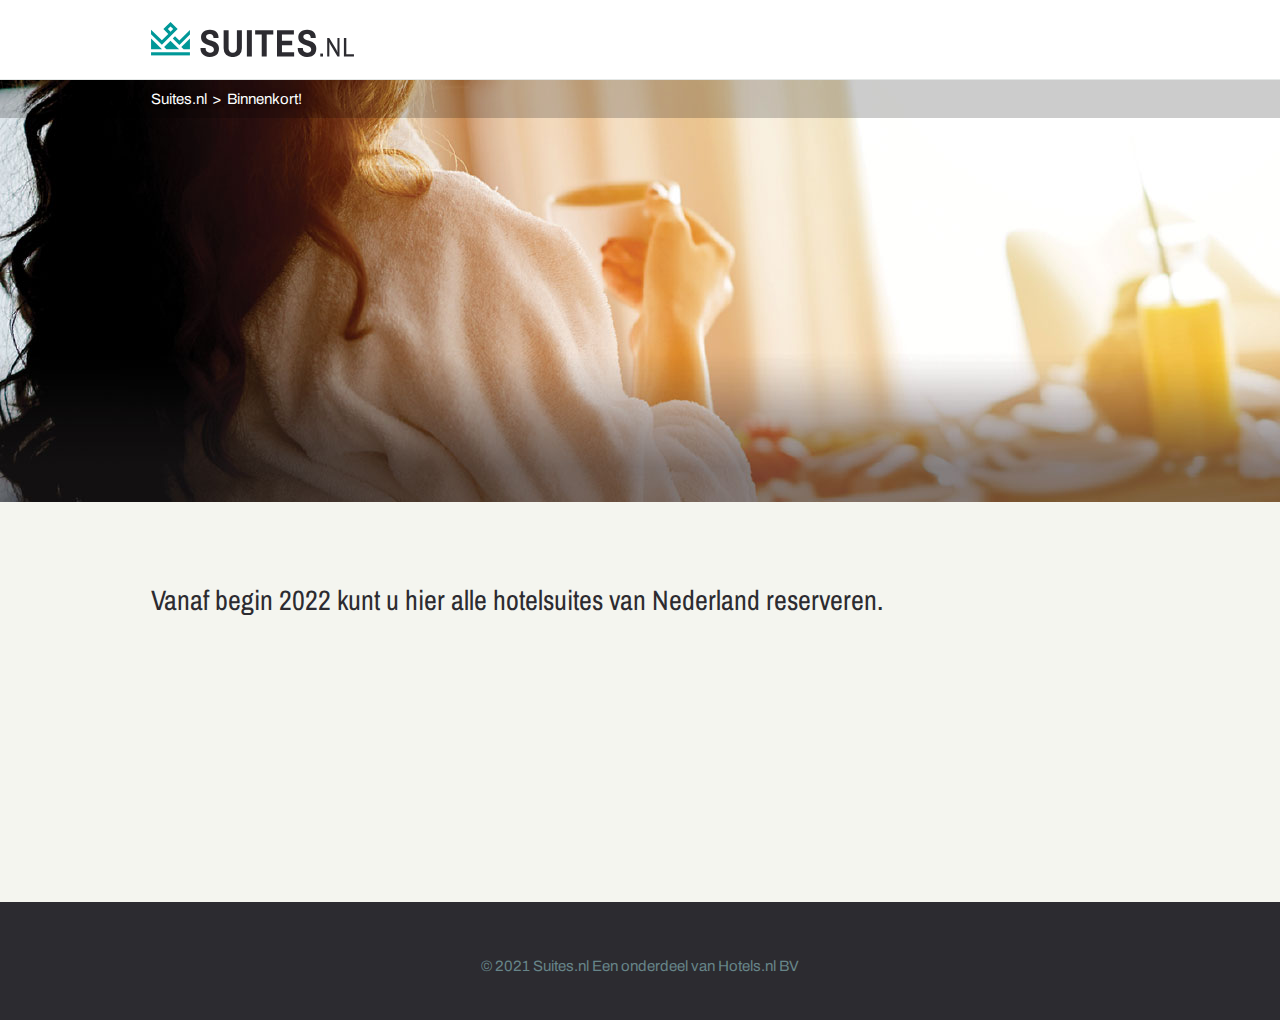
<file: index.html>
<!doctype html>
<html>
<head>
<meta charset="utf-8">

<title>Suites.nl</title>

<link rel="stylesheet" href="/common/css/style.css" />
<link rel="stylesheet" href="/common/css/responsive.css" />
<link rel="stylesheet" href="/common/fonts/fonts.css" />
<meta name="facebook-domain-verification" content="ioccfuwgd1e8mq2kkfdodirxxwsgjz" />
<meta name="viewport" content="width=device-width, initial-scale=1">

<link rel="icon" href="/common/images/favicon.ico" type="image/x-icon"/>
<link href="/common/images/favicon.png" rel="apple-touch-icon" sizes="76x76" />

<!--[if IE]>
<script src="http://html5shiv.googlecode.com/svn/trunk/html5.js"></script>
<![endif]-->

</head>

<body>

<!--wrapper-->
<section id="wrapper">

    <!--header part-->
    <header id="header-part">

        <div class="top-bar wrapper">
            <a href="index.html" class="logo"><img src="/common/images/logo.svg" alt=""></a>

            <a href="#" class="mobilemenu"><span>Menu</span></a>
        </div>

        <div class="menu-bar wrapper">
            <nav id="menu">
            </nav>
        </div>
    </header>
    <!--header part-->

    <!--content part-->
    <div class="content-part">


        <!--sale bar-->
        <div class="sale-bar" style="background-image: url(common/images/sale-img.jpg);">
            <ul class="wrapper">
                <li><a href="#">Suites.nl</a></li>
                <li>Binnenkort!</li>
            </ul>

            <h2 class="wrapper"></h2>
        </div>
        <!--sale bar-->

        <!--project bar-->
        <div class="project-bar wrapper"><br />
            <h2>Vanaf begin 2022 kunt u hier alle hotelsuites van Nederland reserveren.</h2><br /><br /><br /><br /><br /><br />

        </div>
        <!--project bar-->

        <!--content bar-->
        <!--content bar-->

        <!--destinations bar-->
        <!--destinations bar-->

        <!--newsletter bar-->

        <!--newsletter bar-->
    </div> 
    <!--content part-->


        <!--copyright bar-->
        <div class="copyright-bar wrapper">
            <span>© 2021 <a href="/" target="_blank">Suites.nl</a> <br> Een onderdeel van <a href="https://www.hotels.nl" target="_blank">Hotels.nl</a> BV</span>
        </div>
        <!--copyright bar-->
    </footer>

</section>
<!--wrapper-->

<script type="text/javascript" src="/common/js/jquery-3.4.1.min.js"></script>
<script type="text/javascript" src="/common/js/custom.js"></script>

</body>
</html>
</file>
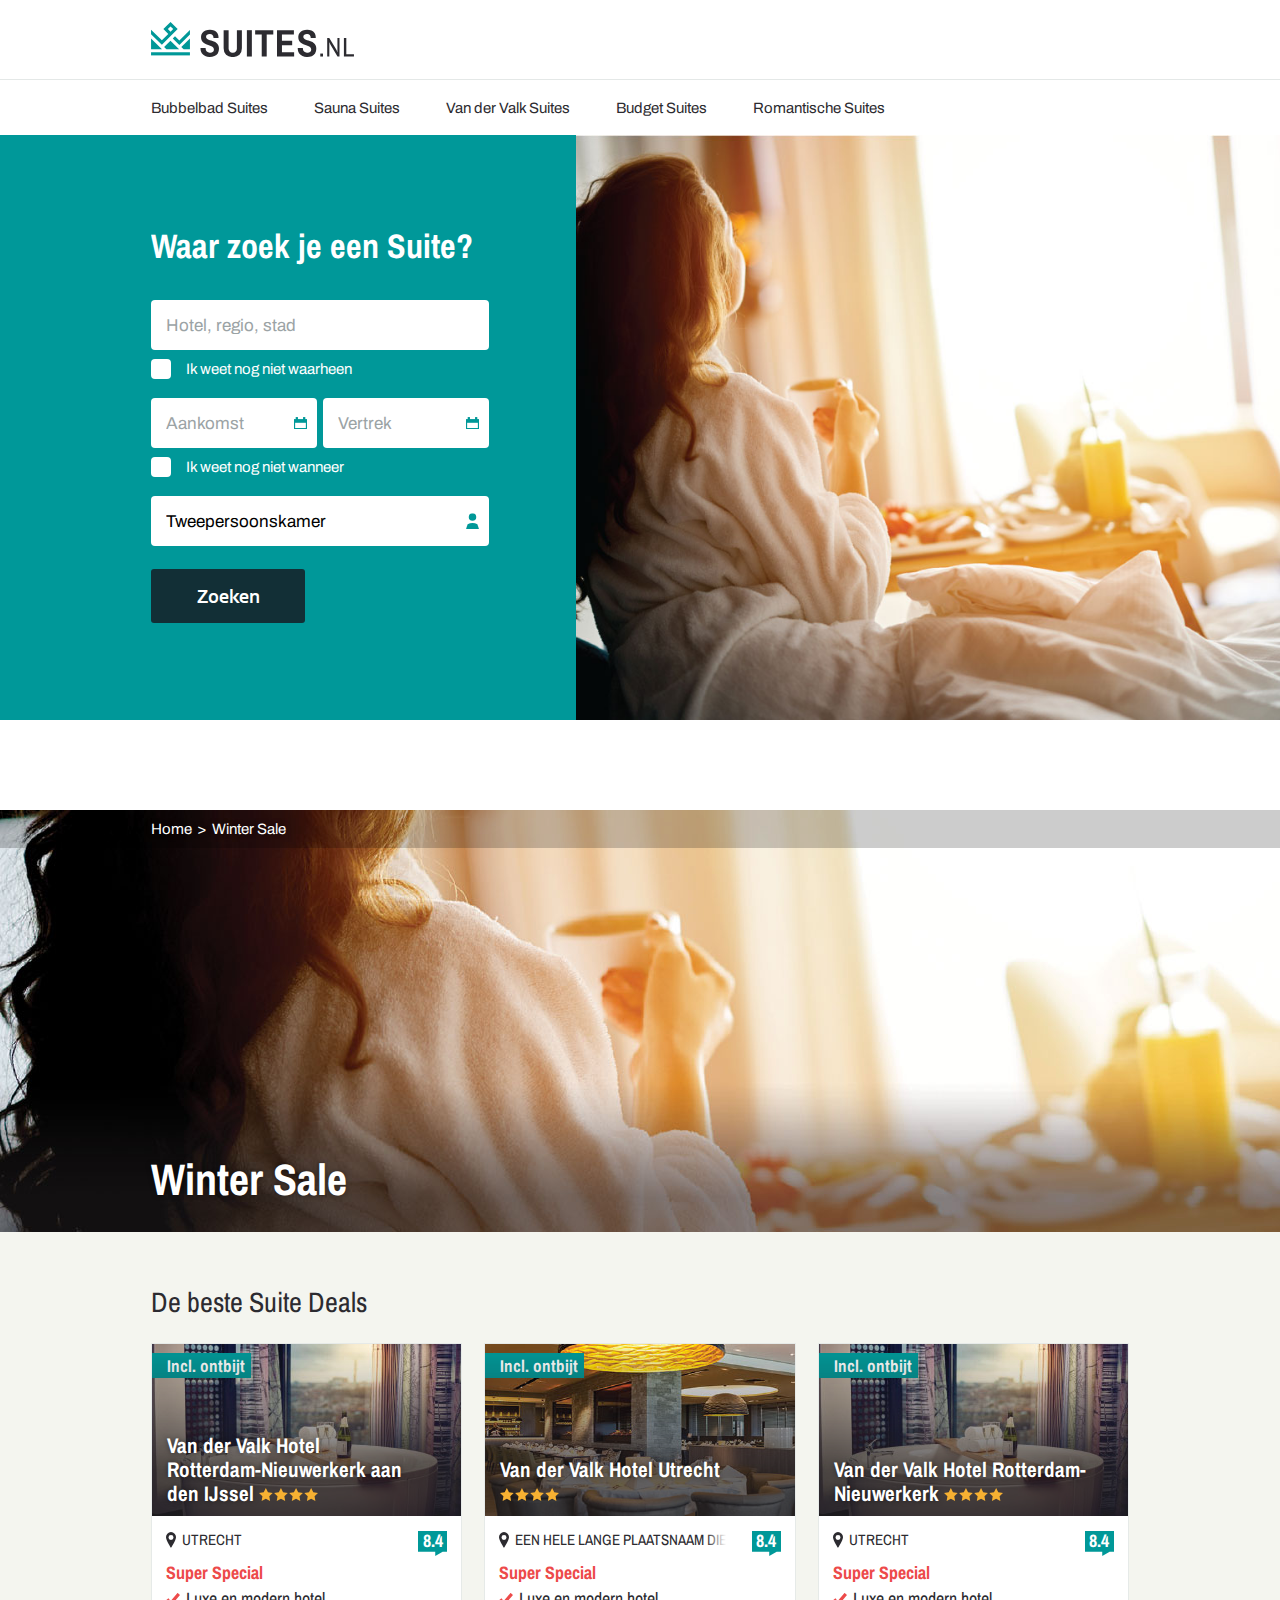
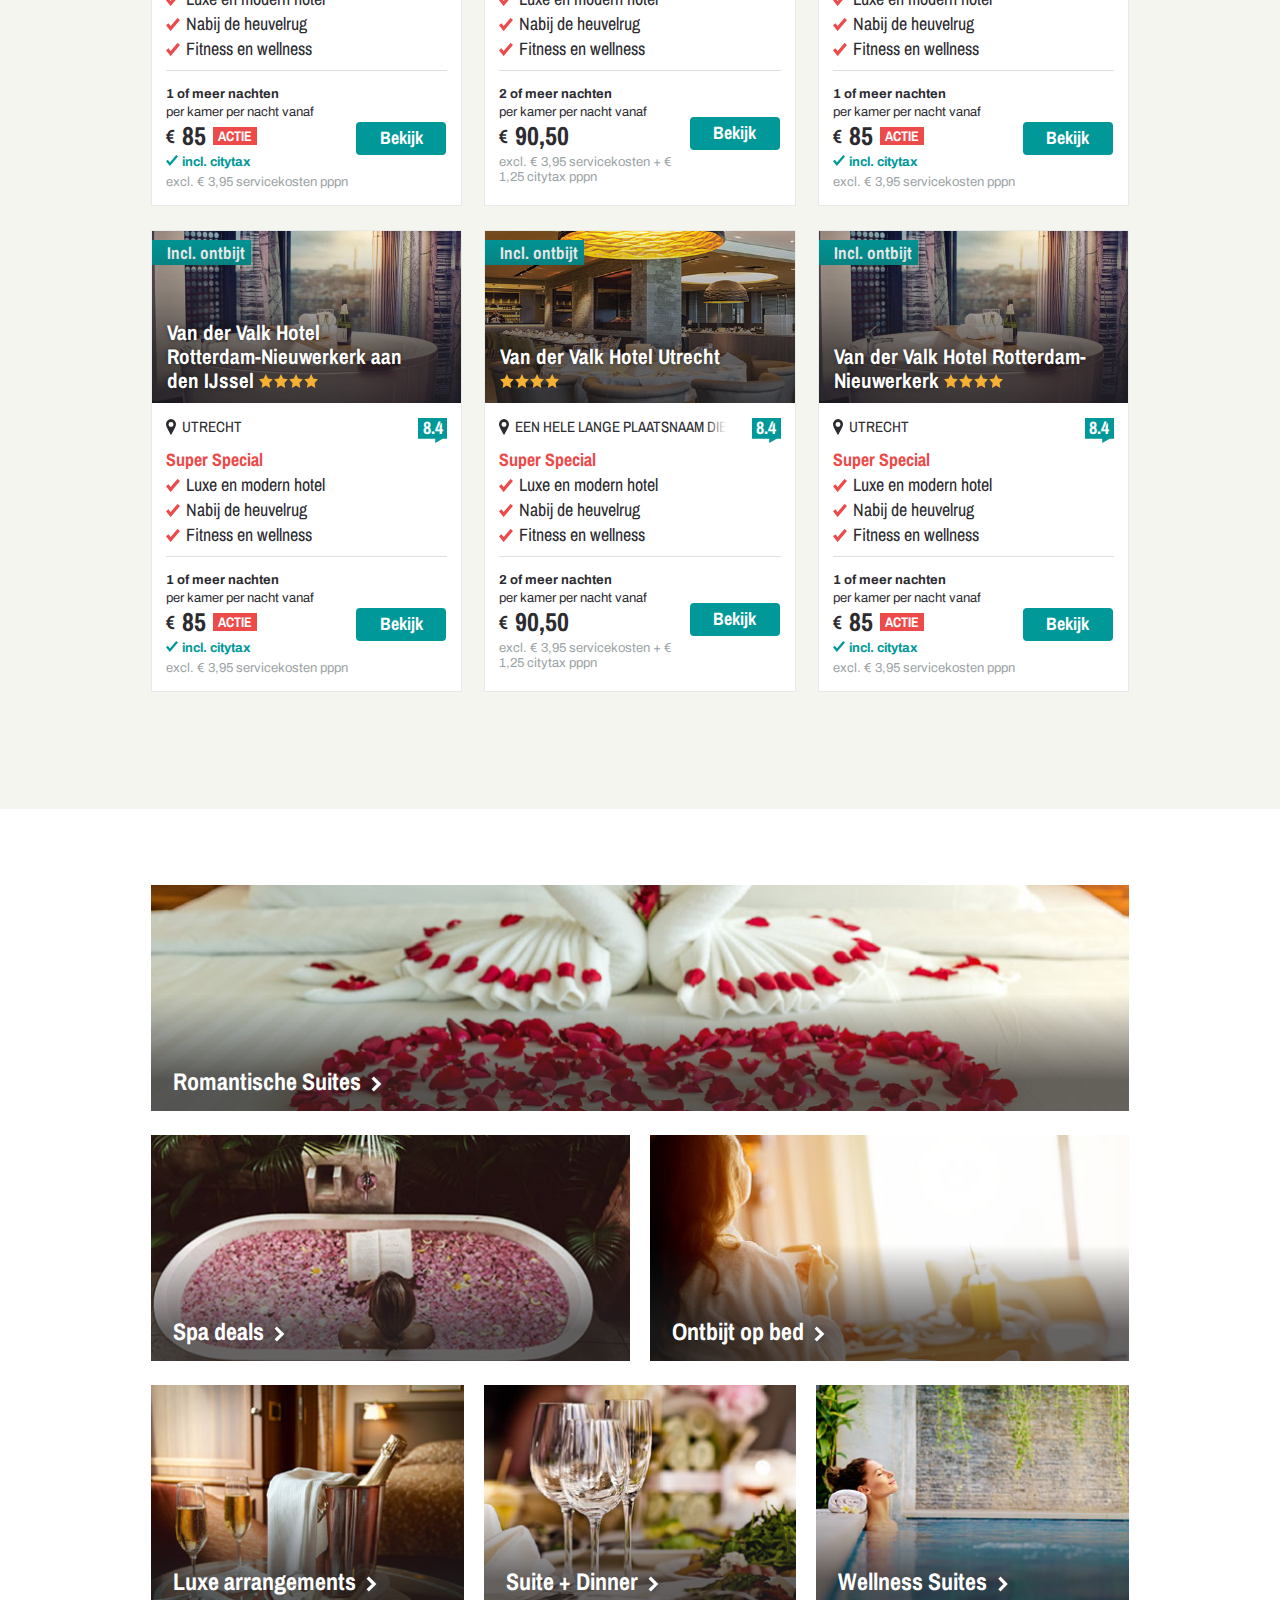
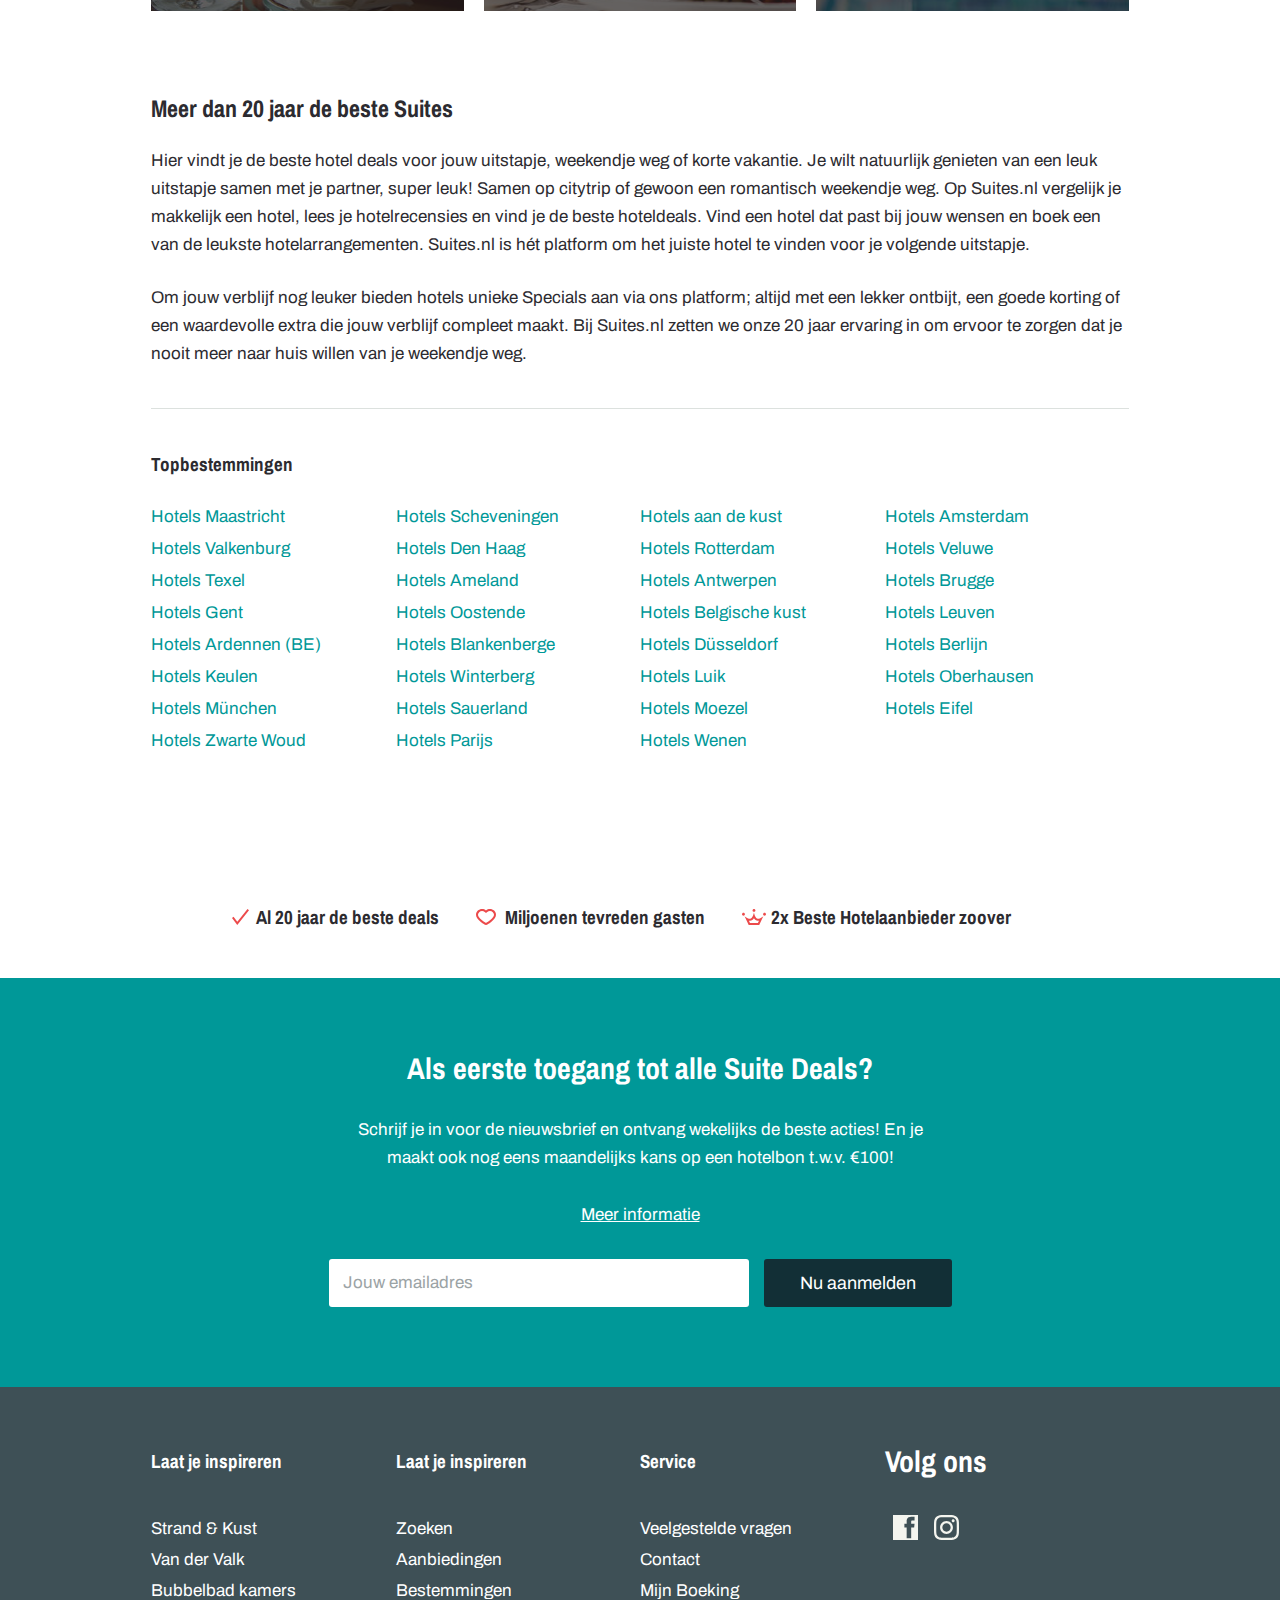
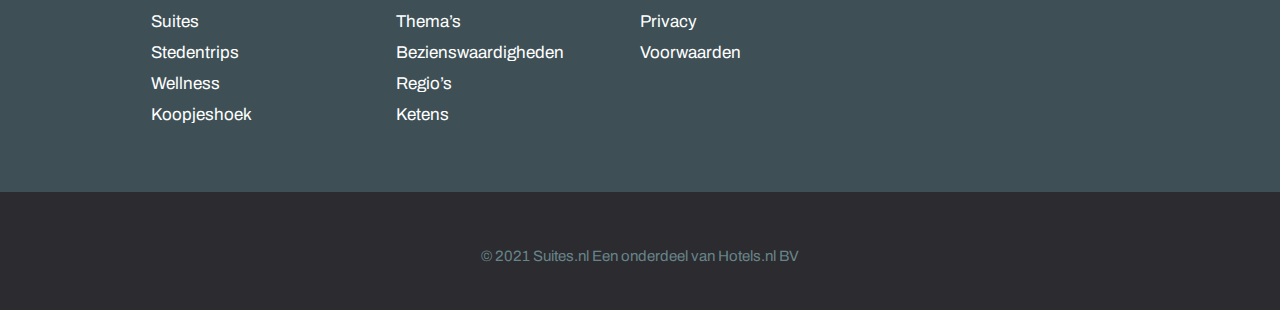
<file: html/index.html>
<!doctype html>
<html>
<head>
<meta charset="utf-8">

<title>Suites.nl</title>

<link rel="stylesheet" href="common/css/style.css" />
<link rel="stylesheet" href="common/css/responsive.css" />
<link rel="stylesheet" href="common/fonts/fonts.css" />

<meta name="viewport" content="width=device-width, initial-scale=1">

<link rel="icon" href="common/images/favicon.ico" type="image/x-icon"/>
<link href="common/images/favicon.png" rel="apple-touch-icon" sizes="76x76" />

<!--[if IE]>
<script src="http://html5shiv.googlecode.com/svn/trunk/html5.js"></script>
<![endif]-->

</head>

<body>

<!--wrapper-->
<section id="wrapper">

    <!--header part-->
    <header id="header-part">

        <div class="top-bar wrapper">
            <a href="index.html" class="logo"><img src="common/images/logo.svg" alt=""></a>

            <a href="#" class="mobilemenu"><span>Menu</span></a>
        </div>

        <div class="menu-bar wrapper">
            <nav id="menu">
                <ul>
                    <li><a href="">Bubbelbad Suites</a></li>
                    <li><a href="#">Sauna Suites</a></li>
                    <li><a href="#">Van der Valk Suites</a></li>
                    <li><a href="#">Budget Suites</a></li>
                    <li><a href="#">Romantische Suites</a></li>
                </ul>
            </nav>
        </div>
    </header>
    <!--header part-->

    <!--content part-->
    <div class="content-part">

        <!--banner bar-->
        <div class="banner-bar wrapper">
            <div class="left">
                <div class="center">
                    <h1>Waar zoek je een Suite?</h1>

                    <form>
                        <div class="row full">
                            <div class="column">
                                <input type="text" placeholder="Hotel, regio, stad" class="form-control">
                            </div>
                        </div>

                        <div class="row full">
                            <div class="column">
                                <label class="label">Ik weet nog niet waarheen
                                  <input type="checkbox">
                                  <span class="checkmark"></span>
                                </label>
                            </div>
                        </div>

                        <div class="row half">
                            <div class="column">
                                <input placeholder="Aankomst" class="form-control" type="text" onfocus="(this.type='date')" onblur="(this.type='text')" id="date" />
                                <span class="icon"><img src="common/images/calender-icon.svg" alt=""></span>
                            </div>

                            <div class="column">
                                <input placeholder="Vertrek" class="form-control" type="text" onfocus="(this.type='date')" onblur="(this.type='text')" id="date" />
                                <span class="icon"><img src="common/images/calender-icon.svg" alt=""></span>
                            </div>
                        </div>

                        <div class="row full">
                            <div class="column">
                                <label class="label">Ik weet nog niet wanneer
                                  <input type="checkbox">
                                  <span class="checkmark"></span>
                                </label>
                            </div>
                        </div>

                        <div class="row full">
                            <div class="column">
                                <select class="form-control" >
                                    <option>Tweepersoonskamer</option>
                                </select>
                                <span class="icon"><img src="common/images/select-icon.svg" alt=""></span>
                            </div>
                        </div>

                        <div class="row full">
                            <div class="column">
                                <button type="submit">Zoeken</button>
                            </div>
                        </div>
                    </form>
                </div>
            </div>

            <div class="right">
                <img src="common/images/banner-img1.jpg" alt="">
            </div>
        </div>
        <!--banner bar-->

        <!--sale bar-->
        <div class="sale-bar" style="background-image: url(common/images/sale-img.jpg);">
            <ul class="wrapper">
                <li><a href="#">Home</a></li>
                <li>Winter Sale</li>
            </ul>

            <h2 class="wrapper">Winter Sale</h2>
        </div>
        <!--sale bar-->

        <!--project bar-->
        <div class="project-bar wrapper">
            <h2>De beste Suite Deals</h2>

            <div class="row">
                <div class="item">
                    <div class="full">
                        <a href="#" class="image">
                            <img src="common/images/project-img1.jpg" alt="" class="bg_img">

                            <span class="offer">Incl. ontbijt</span>

                            <div class="title">Van der Valk Hotel <br> Rotterdam-Nieuwerkerk aan <br> den IJssel <img src="common/images/rating-icon.svg" alt="" class="rating"> </div>
                        </a>

                        <div class="bottom">
                            <div class="top">
                               <span class="address">Utrecht</span>

                               <em>8.4</em>
                            </div>

                            <h4>Super Special</h4>

                            <ul>
                                <li>Luxe en modern hotel</li>
                                <li>Nabij de heuvelrug</li>
                                <li>Fitness en wellness</li>
                            </ul>

                            <div class="deal">1 of meer nachten</div>

                            <div class="rooms">per kamer per nacht vanaf</div>

                            <div class="price">€ <strong>85</strong> <span class="status">ACTIE</span></div>

                            <span class="note">incl. citytax</span>

                            <span class="cost">excl. € 3,95 servicekosten pppn</span>

                            <a href="#" class="button">Bekijk</a>
                        </div>
                    </div>
                </div>

                <div class="item">
                    <div class="full">
                        <a href="#" class="image">
                            <img src="common/images/project-img2.jpg" alt="" class="bg_img">

                            <span class="offer">Incl. ontbijt</span>

                            <div class="title">Van der Valk Hotel Utrecht <br> <img src="common/images/rating-icon.svg" alt="" class="rating"> </div>
                        </a>

                        <div class="bottom">
                            <div class="top">
                               <span class="address">Een hele lange plaatsnaam die</span>

                               <em>8.4</em>
                            </div>

                            <h4>Super Special</h4>

                            <ul>
                                <li>Luxe en modern hotel</li>
                                <li>Nabij de heuvelrug</li>
                                <li>Fitness en wellness</li>
                            </ul>

                            <div class="deal">2 of meer nachten</div>

                            <div class="rooms">per kamer per nacht vanaf</div>

                            <div class="price">€ <strong>90,50</strong> </div>

                            <span class="cost">excl. € 3,95 servicekosten + € 1,25 citytax pppn</span>

                            <a href="#" class="button">Bekijk</a>
                        </div>
                    </div>
                </div>

                <div class="item">
                    <div class="full">
                        <a href="#" class="image">
                            <img src="common/images/project-img3.jpg" alt="" class="bg_img">

                            <span class="offer">Incl. ontbijt</span>

                            <div class="title">Van der Valk Hotel Rotterdam-Nieuwerkerk <img src="common/images/rating-icon.svg" alt="" class="rating"> </div>
                        </a>

                        <div class="bottom">
                            <div class="top">
                               <span class="address">Utrecht</span>

                               <em>8.4</em>
                            </div>

                            <h4>Super Special</h4>

                            <ul>
                                <li>Luxe en modern hotel</li>
                                <li>Nabij de heuvelrug</li>
                                <li>Fitness en wellness</li>
                            </ul>

                            <div class="deal">1 of meer nachten</div>

                            <div class="rooms">per kamer per nacht vanaf</div>

                            <div class="price">€ <strong>85</strong> <span class="status">ACTIE</span></div>

                            <span class="note">incl. citytax</span>

                            <span class="cost">excl. € 3,95 servicekosten pppn</span>

                            <a href="#" class="button">Bekijk</a>
                        </div>
                    </div>
                </div>

                <div class="item">
                    <div class="full">
                        <a href="#" class="image">
                            <img src="common/images/project-img1.jpg" alt="" class="bg_img">

                            <span class="offer">Incl. ontbijt</span>

                            <div class="title">Van der Valk Hotel <br> Rotterdam-Nieuwerkerk aan <br> den IJssel <img src="common/images/rating-icon.svg" alt="" class="rating"> </div>
                        </a>

                        <div class="bottom">
                            <div class="top">
                               <span class="address">Utrecht</span>

                               <em>8.4</em>
                            </div>

                            <h4>Super Special</h4>

                            <ul>
                                <li>Luxe en modern hotel</li>
                                <li>Nabij de heuvelrug</li>
                                <li>Fitness en wellness</li>
                            </ul>

                            <div class="deal">1 of meer nachten</div>

                            <div class="rooms">per kamer per nacht vanaf</div>

                            <div class="price">€ <strong>85</strong> <span class="status">ACTIE</span></div>

                            <span class="note">incl. citytax</span>

                            <span class="cost">excl. € 3,95 servicekosten pppn</span>

                            <a href="#" class="button">Bekijk</a>
                        </div>
                    </div>
                </div>

                <div class="item">
                    <div class="full">
                        <a href="#" class="image">
                            <img src="common/images/project-img2.jpg" alt="" class="bg_img">

                            <span class="offer">Incl. ontbijt</span>

                            <div class="title">Van der Valk Hotel Utrecht <br> <img src="common/images/rating-icon.svg" alt="" class="rating"> </div>
                        </a>

                        <div class="bottom">
                            <div class="top">
                               <span class="address">Een hele lange plaatsnaam die</span>

                               <em>8.4</em>
                            </div>

                            <h4>Super Special</h4>

                            <ul>
                                <li>Luxe en modern hotel</li>
                                <li>Nabij de heuvelrug</li>
                                <li>Fitness en wellness</li>
                            </ul>

                            <div class="deal">2 of meer nachten</div>

                            <div class="rooms">per kamer per nacht vanaf</div>

                            <div class="price">€ <strong>90,50</strong> </div>

                            <span class="cost">excl. € 3,95 servicekosten + € 1,25 citytax pppn</span>

                            <a href="#" class="button">Bekijk</a>
                        </div>
                    </div>
                </div>

                <div class="item">
                    <div class="full">
                        <a href="#" class="image">
                            <img src="common/images/project-img3.jpg" alt="" class="bg_img">

                            <span class="offer">Incl. ontbijt</span>

                            <div class="title">Van der Valk Hotel Rotterdam-Nieuwerkerk <img src="common/images/rating-icon.svg" alt="" class="rating"> </div>
                        </a>

                        <div class="bottom">
                            <div class="top">
                               <span class="address">Utrecht</span>

                               <em>8.4</em>
                            </div>

                            <h4>Super Special</h4>

                            <ul>
                                <li>Luxe en modern hotel</li>
                                <li>Nabij de heuvelrug</li>
                                <li>Fitness en wellness</li>
                            </ul>

                            <div class="deal">1 of meer nachten</div>

                            <div class="rooms">per kamer per nacht vanaf</div>

                            <div class="price">€ <strong>85</strong> <span class="status">ACTIE</span></div>

                            <span class="note">incl. citytax</span>

                            <span class="cost">excl. € 3,95 servicekosten pppn</span>

                            <a href="#" class="button">Bekijk</a>
                        </div>
                    </div>
                </div>
            </div>
        </div>
        <!--project bar-->

        <!--service bar-->
        <div class="service-bar wrapper">
            <div class="row">
                <div class="column full">
                    <a href="#">
                        <img src="common/images/service-img1.jpg" alt="">

                        <span>Romantische Suites</span>
                    </a>
                </div>
            </div>

            <div class="row">
                <div class="column">
                    <a href="#">
                        <img src="common/images/service-img2.jpg" alt="">

                        <span>Spa deals</span>
                    </a>
                </div>

                <div class="column">
                    <a href="#">
                        <img src="common/images/service-img3.jpg" alt="">

                        <span>Ontbijt op bed</span>
                    </a>
                </div>
            </div>

            <div class="row">
                <div class="column third">
                    <a href="#">
                        <img src="common/images/service-img4.jpg" alt="">

                        <span>Luxe arrangements</span>
                    </a>
                </div>

                <div class="column third">
                    <a href="#">
                        <img src="common/images/service-img5.jpg" alt="">

                        <span>Suite + Dinner</span>
                    </a>
                </div>

                <div class="column third">
                    <a href="#">
                        <img src="common/images/service-img6.jpg" alt="">

                        <span>Wellness Suites</span>
                    </a>
                </div>
            </div>
        </div>
        <!--service bar-->

        <!--content bar-->
        <div class="content-bar wrapper">
            <div class="content">
                <h3>Meer dan 20 jaar de beste Suites</h3>

                <p>Hier vindt je de beste hotel deals voor jouw uitstapje, weekendje weg of korte vakantie. Je wilt natuurlijk genieten van een leuk uitstapje samen met je partner, super leuk! Samen op citytrip of gewoon een romantisch weekendje weg. Op Suites.nl vergelijk je makkelijk een hotel, lees je hotelrecensies en vind je de beste hoteldeals. Vind een hotel dat past bij jouw wensen en boek een van de leukste hotelarrangementen. Suites.nl is hét platform om het juiste hotel te vinden voor je volgende uitstapje.</p>

                <p>Om jouw verblijf nog leuker bieden hotels unieke Specials aan via ons platform; altijd met een lekker ontbijt, een goede korting of een waardevolle extra die jouw verblijf compleet maakt. Bij Suites.nl zetten we onze 20 jaar ervaring in om ervoor te zorgen dat je nooit meer naar huis willen van je weekendje weg. </p>
            </div>
        </div>
        <!--content bar-->

        <!--destinations bar-->
        <div class="destinations-bar wrapper">
            <h3>Topbestemmingen</h3>

            <div class="row">
                <ul>
                    <li><a href="#">Hotels Maastricht</a></li>
                    <li><a href="#">Hotels Valkenburg</a></li>
                    <li><a href="#">Hotels Texel</a></li>
                    <li><a href="#">Hotels Gent</a></li>
                    <li><a href="#">Hotels Ardennen (BE)</a></li>
                    <li><a href="#">Hotels Keulen</a></li>
                    <li><a href="#">Hotels München</a></li>
                    <li><a href="#">Hotels Zwarte Woud </a></li>
                </ul>

                <ul>
                    <li><a href="#">Hotels Scheveningen</a></li>
                    <li><a href="#">Hotels Den Haag</a></li>
                    <li><a href="#">Hotels Ameland</a></li>
                    <li><a href="#">Hotels Oostende</a></li>
                    <li><a href="#">Hotels Blankenberge</a></li>
                    <li><a href="#">Hotels Winterberg</a></li>
                    <li><a href="#">Hotels Sauerland</a></li>
                    <li><a href="#">Hotels Parijs </a></li>
                </ul>

                <ul class="none">
                    <li><a href="#">Hotels aan de kust</a></li>
                    <li><a href="#">Hotels Rotterdam </a></li>
                    <li><a href="#">Hotels Antwerpen</a></li>
                    <li><a href="#">Hotels Belgische kust</a></li>
                    <li><a href="#">Hotels Düsseldorf</a></li>
                    <li><a href="#">Hotels Luik</a></li>
                    <li><a href="#">Hotels Moezel</a></li>
                    <li><a href="#">Hotels Wenen</a></li>
                </ul>

                <ul class="none">
                    <li><a href="#">Hotels Amsterdam</a></li>
                    <li><a href="#">Hotels Veluwe</a></li>
                    <li><a href="#">Hotels Brugge</a></li>
                    <li><a href="#">Hotels Leuven</a></li>
                    <li><a href="#">Hotels Berlijn</a></li>
                    <li><a href="#">Hotels Oberhausen</a></li>
                    <li><a href="#">Hotels Eifel</a></li>
                </ul>
            </div>

            <div class="bottom">
                <ul>
                    <li class="icon1">Al 20 jaar de beste deals</li>
                    <li class="icon2">Miljoenen tevreden gasten</li>
                    <li class="icon3">2x Beste Hotelaanbieder zoover</li>
                </ul>
            </div>
        </div>
        <!--destinations bar-->

        <!--newsletter bar-->
        <div class="newsletter-bar wrapper">
            <h2>Als eerste toegang tot alle Suite Deals?</h2>
            
            <p>Schrijf je in voor de nieuwsbrief en ontvang wekelijks de beste acties! En je <br> maakt ook nog eens maandelijks kans op een hotelbon t.w.v. €100!</p>
            <a href="#" class="link">Meer informatie</a>
            
            <form>
            	<input type="text" placeholder="Jouw emailadres" class="form-control">
                <button type="submit">Nu aanmelden</button>
            </form>
        </div>
        <!--newsletter bar-->
    </div> 
    <!--content part-->

    <footer id="footer-part">
        <!--footer bar-->
        <div class="footer-bar wrapper">
            <div class="column">
            	<div class="title">Laat je inspireren</div>
                
                <ul>
                	<li><a href="#">Strand & Kust</a></li>
                    <li><a href="#">Van der Valk</a></li>
                    <li><a href="#">Bubbelbad kamers</a></li>
                    <li><a href="#">Suites</a></li>
                    <li><a href="#">Stedentrips</a></li>
                    <li><a href="#">Wellness</a></li>
                    <li><a href="#">Koopjeshoek</a></li>
                </ul>
            </div>
            
            <div class="column">
            	<div class="title">Laat je inspireren</div>
                
                <ul>
                	<li><a href="#">Zoeken</a></li>
                    <li><a href="#">Aanbiedingen</a></li>
                    <li><a href="#">Bestemmingen</a></li>
                    <li><a href="#">Thema’s</a></li>
                    <li><a href="#">Bezienswaardigheden</a></li>
                    <li><a href="#">Regio’s</a></li>
                    <li><a href="#">Ketens</a></li>
                </ul>
            </div>
            
            <div class="column">
            	<div class="title">Service</div>
                
                <ul>
                	<li><a href="#">Veelgestelde vragen</a></li>
                    <li><a href="#">Contact</a></li>
                    <li><a href="#">Mijn Boeking</a></li>
                    <li><a href="#">Privacy</a></li>
                    <li><a href="#">Voorwaarden</a></li>
                </ul>
            </div>
            
            <div class="social">
            	<div class="title">Volg ons</div>
                
                <ul>
                	<li><a href="#"><img src="common/images/facebook-icon.svg" alt=""></a></li>
                    <li><a href="#"><img src="common/images/instagram-icon.svg" alt=""></a></li>
                </ul>
            </div>
        </div>
        <!--footer bar-->

        <!--copyright bar-->
        <div class="copyright-bar wrapper">
            <span>© 2021 <a href="#" target="_blank">Suites.nl</a> <br> Een onderdeel van <a href="#" target="_blank">Hotels.nl</a> BV</span>
        </div>
        <!--copyright bar-->
    </footer>

</section>
<!--wrapper-->

<script type="text/javascript" src="common/js/jquery-3.4.1.min.js"></script>
<script type="text/javascript" src="common/js/custom.js"></script>

</body>
</html>
</file>
<file: common/css/style.css>
* { margin: 0px; padding: 0px; -webkit-font-smoothing: antialiased; box-sizing: border-box; -webkit-box-sizing: border-box; -webkit-text-size-adjust: none; }
html, body { width: 100%; font-size: 17px; line-height: 28px; color: #2c2b30; font-family: 'Archivo'; font-weight: normal; background: #fff; }

*::-webkit-input-placeholder { opacity:1; color: #9ba3a5; }
*::-moz-placeholder {opacity:1;color: #9ba3a5; }
*:-ms-input-placeholder {opacity:1;color: #9ba3a5; }

input[type=checkbox]{ -webkit-appearance: checkbox; margin: 0px 0 0 0px; display: inline-block; vertical-align: top; }
button, input, textarea, select { -webkit-appearance: none; -webkit-border-radius: 0px; font-family: 'Archivo'; }

:focus,input:focus, textarea:focus { outline: none; }
html, body, div, span, applet, object, iframe, h1, h2, h3, h4, h5, h6, p, blockquote, pre, a, abbr, acronym, address, big, cite, code, del, dfn, em, img, ins, kbd, q, s, samp, small, strike, strong, sub, sup, tt, var, b, u, i, center, dl, dt, dd, ol, ul, li, fieldset, form, label, legend, table, caption, tbody, tfoot, thead, tr, th, td, article, aside, canvas, details, embed, figure, figcaption, footer, header, hgroup, menu, nav, output, ruby, section, summary, time, mark, audio, video { margin: 0; padding: 0; border: 0; vertical-align: baseline; }
article, aside, details, figcaption, figure, footer, header, hgroup, menu, nav, section { display: block; }
:focus { outline: none; }

/* common */
a { transition: all 0.3s; -webkit-transition: all 0.3s; -ms-transition: all 0.3s; text-decoration: none; outline: none; }
ul { list-style: none; }
.clear { clear: both; overflow: hidden; }
img { border: 0px; outline: none; display: block; max-width: 100%; }

h1, h2, h3, h4, h5, h6 { font-family: 'Archivo Narrow';  font-weight: bold; line-height: 1.12; }
h1 { font-size: 34px; }
h2 { font-size: 28px; }
h3 { font-size: 24px; }
h4 { font-size: 20px; }
h5 { font-size: 18px; }
h6 { font-size: 16px; }

p { padding-bottom: 25px; }
p a { text-decoration:underline; color:#000; }
p a:hover { text-decoration:none; }

#back-to-top { box-shadow: 0px 0px 15px rgba(0,0,0,0.4) inset; -webkit-box-shadow: 0px 0px 15px rgba(0,0,0,0.4) inset; -ms-box-shadow: 0px 0px 15px rgba(0,0,0,0.4) inset; position: fixed; bottom: 20px; display: none; right: 15px; z-index: 9999; width: 34px; height: 34px; cursor: pointer; border-radius: 50%; -webkit-border-radius: 50%; transition: opacity 0.2s ease-out; -webkit-transition: opacity 0.2s ease-out; opacity: 0; background: #006bb6; }
#back-to-top:after { width: 0px; height: 0px; content: ''; position: absolute; left: 50%; top: 50%; border: 10px solid transparent; border-bottom-color: #fff; margin: -15px 0 0 -10px; }
#back-to-top.show { opacity: 0.8; }
#back-to-top.show:hover { opacity: 1; }
a.close, a.mobilemenu { display: none; }

#wrapper { width: 100%; position: relative; }
.wrapper { padding-right: calc((100% - 978px) / 2); padding-left: calc((100% - 978px) / 2); position: relative; }

/*header-part*/
#header-part { width: 100%; }

	/*top bar*/
	.top-bar { width: 100%; min-height: 80px; display: flex; align-items: center; border-bottom: 1px solid #e4e8e7; }
	.top-bar .logo img { width: 203px; }
	.top-bar .logo { display: inline-block; }

	.menu-bar { width: 100%; }
	.menu-bar ul { min-height: 55px; display: flex; flex-wrap: wrap; align-items: center; }
	.menu-bar ul li { padding: 0 23px; font-size: 15px; }
	.menu-bar ul li:first-child { padding-left: 0; }
	.menu-bar ul li a { color: #2c2b30; }
	.menu-bar ul li a:hover, .menu-bar ul li.active a { color: #ed4a4a; }

/*content part*/
#content-part { width: 100%; }

	/*banner bar*/
	.banner-bar { margin-bottom: 90px; width: 100%; display: flex; flex-wrap: wrap; position: relative; overflow: hidden; background: #009899; }
	.banner-bar .left { width: 41%; min-height: 585px; position: relative; display: flex; align-items: center; background: #009899;  }
	.banner-bar .left:before { content: ''; position: absolute; left: -3000px; top: 0; width: 3000px; height: 100%; background: #009899; }
	.banner-bar .right { width: 55%; height: 100%; position: absolute; right: 0; }
	.banner-bar .right img { width: 100%; height: 100%; object-fit: cover; }
	.banner-bar .label { margin-bottom: 10px; padding-left: 35px; position: relative; font-size: 15px; color: #fff; display: block; }
	.banner-bar .label a { font-weight: 600; color: #fff; }
	.banner-bar .label input { position: absolute; opacity: 0; cursor: pointer; height: 0; width: 0; }
	.banner-bar .label .checkmark { position: absolute; top: 4px; left: 0; height: 20px; width: 20px; border-radius: 4px; background-color: #fff;}
	.banner-bar .label input:checked ~ .checkmark:after { display: block; }
	.banner-bar .label .checkmark:after { content: ""; position: absolute; display: none; left: 6px; top: 2px; width: 5px; height: 11px; border: solid #2c2b30; border-width: 0 2px 2px 0; -webkit-transform: rotate(45deg); -ms-transform: rotate(45deg); transform: rotate(45deg); }
	.banner-bar .form-control { padding: 0 15px; width: 100%; height: 50px; border: 0; border-radius: 5px;  font-family: 'Archivo'; font-size: 17px; border-radius: 4px; position: relative; background-color: #fff; }
	.banner-bar input[type="date"]::-webkit-calendar-picker-indicator { color: transparent; background: none; z-index: 1; width: 20px; height: 40px; }
	.banner-bar h1 { margin-bottom: 35px; color: #fff; }
	.banner-bar select { position: relative; }
	.banner-bar .column { margin-bottom: 5px; width: 49%; position: relative; }
	.banner-bar .row { display: flex; flex-wrap: wrap; justify-content: space-between; }
	.banner-bar .row.full .column { width: 100%; }
	.banner-bar .icon { position: absolute; top: 50%; right: 10px; transform: translateY(-50%); }
	.banner-bar .icon img { width: 13px; }
	.banner-bar button { margin-top: 18px; min-width: 154px; height: 54px; display: inline-flex; align-items: center; justify-content: center; color: #fff; font-family: 'accordbold'; font-weight: normal; border-radius: 3px; cursor: pointer; font-size: 20px; border: 0; background-color: #122f36; }
	.banner-bar button:hover { background-color: #ed4a4a; }
	.banner-bar .center { max-width: 338px; }

	/*sale bar*/
	.sale-bar { padding-bottom: 28px; width: 100%; min-height: 422px; display: flex; flex-wrap: wrap; align-content: space-between; background-repeat: no-repeat; background-size: cover; }
	.sale-bar .wrapper { width: 100%; }
	.sale-bar ul { display: flex; flex-wrap: wrap; background-color: rgba(0, 0, 0, 0.2); }
	.sale-bar ul li { padding: 5px 10px; font-size: 15px; color: #fff; position: relative; text-shadow: 0px 0px 5px rgba(0, 0, 0, 0.5); }
	.sale-bar ul li:last-child:after { display: none; }
	.sale-bar ul li:first-child { padding-left: 0; }
	.sale-bar ul li:after { content: '>'; position: absolute; right: -4px; }
	.sale-bar ul li a { color: #fff; }
	.sale-bar h2 { color: #fff; font-size: 44px; text-shadow: 0px 0px 5px rgba(0, 0, 0, 0.5); }

	/*project bar*/
	.project-bar { padding-top: 55px; padding-bottom: 93px; width: 100%; background-color: #f4f5ef; }
	.project-bar .row { margin: 0 -11px; width: auto; display: flex; flex-wrap: wrap; }
	.project-bar .item { margin-bottom: 24px; padding: 0 11px; width: 33.33%; }
	.project-bar .full { width: 100%; height: 100%; border: 1px solid rgba(220, 225, 222, 0.7); background-color: #fff; }
	.project-bar .image { width: 100%; height: 172px; display: block; position: relative; overflow: hidden; }
	.project-bar .image:hover .bg_img { transform: scale(1.1); -webkit-transform: scale(1.1); }
	.project-bar .image:after { content: ''; position: absolute; bottom: 0; left: 0; width: 100%; height: 100%; background: url(../images/shadow-img1.png) no-repeat left bottom; background-size: cover; }
	.project-bar .image .bg_img { width: 100%; height: 100%; object-fit: cover; transition: all 0.3s; -webkit-transition: all 0.3s; }
	.project-bar h2 { margin-bottom: 25px; font-weight: normal; }
	.project-bar .offer { padding: 0 6px 0 15px; min-height: 25px; position: absolute; top: 9px; left: 0; display: inline-flex; align-items: center; font-size: 17px; line-height: 15px; color: #fff; font-family: 'Archivo Narrow'; font-weight: bold; background-color: #009898; }
	.project-bar .title { padding: 0 15px 10px; position: absolute; bottom: 0; left: 0; z-index: 20; font-size: 21px; line-height: 24px; color: #fff; font-family: 'Archivo Narrow'; font-weight: bold; text-shadow: 0px 0px 5px rgba(0, 0, 0, 0.5); }
	.project-bar .title .rating { width: 59px; display: inline; }
	.project-bar .bottom { padding: 15px 14px 15px; width: 100%; position: relative; background-color: #fff; }
	.project-bar .top { margin-bottom: 14px; display: flex; flex-wrap: wrap; justify-content: space-between; position: relative; }
	.project-bar .top .address { padding-left: 16px; line-height: 18px; color: #2c2b30; text-transform: uppercase; font-size: 15px; font-family: 'Archivo Narrow'; background: url(../images/address-icon.svg) no-repeat left 1px; background-size: 10px; }
	.project-bar .top em { width: 29px; height: 25px; position: absolute; right: 0; font-family: 'Archivo Narrow'; font-weight: bold; color: #fff; display: inline-flex; justify-content: center; align-items: flex-start; line-height: 19px; font-size: 18px; font-style: normal; background: url(../images/number-bg.svg) no-repeat; }
	.project-bar .top em:before { content: ''; position: absolute; left: -55px; width: 55px; height: 100%; background: -moz-linear-gradient(left, rgba(255,255,255,0) 0%, rgba(255,255,255,0) 16%, rgba(255,255,255,0.92) 50%, rgba(255,255,255,1) 53%, rgba(255,255,255,1) 65%);
background: -webkit-linear-gradient(left, rgba(255,255,255,0) 0%,rgba(255,255,255,0) 16%,rgba(255,255,255,0.92) 50%,rgba(255,255,255,1) 53%,rgba(255,255,255,1) 65%);
background: linear-gradient(to right, rgba(255,255,255,0) 0%,rgba(255,255,255,0) 16%,rgba(255,255,255,0.92) 50%,rgba(255,255,255,1) 53%,rgba(255,255,255,1) 65%); }
	.project-bar h4 { margin-bottom: 4px; font-size: 18px; color: #ed4a4a; }
	.project-bar .bottom ul { padding-bottom: 7px; margin-bottom: 16px; border-bottom: 1px solid #dce1de; }
	.project-bar .bottom ul li { margin-bottom: 3px; padding-left: 20px; position: relative; font-size: 18px; line-height: 22px; font-family: 'Archivo Narrow'; }
	.project-bar .bottom ul li:before { content: ''; position: absolute; left: 0; top: 5px; width: 14px; height: 13px; background: url(../images/check-icon.svg) no-repeat left center; background-size: 14px; }
	.project-bar .deal { margin-bottom: 3px; font-family: 'Archivo'; font-weight: bold; font-size: 13px; line-height: 15px; }
	.project-bar .rooms { margin-bottom: 2px; font-size: 13px; line-height: 15px; }
	.project-bar .price { margin-bottom: 5px; font-family: 'Archivo Narrow'; font-weight: bold; font-size: 19px; display: flex; align-items: center; }
	.project-bar .price strong { margin: 0 7px; font-size: 26px; font-family: 'Archivo Narrow'; font-weight: bold; }
	.project-bar .status { padding: 0 5px; height: 18px; font-size: 14px; line-height: 18px; color: #fff; text-transform: uppercase; font-family: 'Archivo Narrow'; font-weight: bold; background-color: #ed4a4a; }
	.project-bar .note { margin-bottom: 5px; padding-left: 16px; display: block; color: #009898; font-size: 13px; line-height: 15px; font-weight: bold; background: url(../images/check-icon2.svg) no-repeat left top; background-size: 12px; }
	.project-bar .cost { padding-right: 95px; display: block; color: #9ba3a5; font-size: 13px; line-height: 15px; }
	.project-bar .button { min-width: 90px; height: 33px; position: absolute; right: 15px; bottom: 50px; border-radius: 4px; display: inline-flex; align-items: center; justify-content: center; justify-content: center; color: #fff; font-size: 18px; font-family: 'Archivo Narrow';  font-weight: bold; background-color: #009898; }
	.project-bar .button:hover { background-color: #ed4a4a;  }

	/*service bar*/
	.service-bar { margin-bottom: 60px; padding-top: 76px; width: 100%; }
	.service-bar .row { margin: 0 -10px; display: flex; flex-wrap: wrap; justify-content: space-between; }
	.service-bar .column { margin-bottom: 24px; padding: 0 10px; width: 50%; }
	.service-bar .column.full { width: 100%; }
	.service-bar .column a { height: 226px; display: block; overflow: hidden; position: relative; }
	.service-bar .column a:after { content: ''; position: absolute; bottom: 0; left: 0; width: 100%; height: 118px; background: url(../images/shadow-img2.png) no-repeat bottom center; background-size: cover; }
	.service-bar .column img { width: 100%; height: 100%; object-fit: cover; transition: all 0.3s; -webkit-transition: all 0.3s; }
	.service-bar .column:hover img { transform: scale(1.1); -webkit-transform: scale(1.1); }
	.service-bar .column span { padding-right: 28px; color: #fff; font-size: 24px; font-family: 'Archivo Narrow'; font-weight: bold; position: absolute; bottom: 16px; left: 22px; z-index: 20; background: url(../images/right-arrow.svg) no-repeat right 4px; }
	.service-bar .column.third { width: 33.33%; }

	/*content bar*/
	.content-bar { margin-bottom: 45px; width: 100%; }
	.content-bar h3 { margin-bottom: 25px; }
	.content-bar .content { padding-bottom: 15px; border-bottom: 1px solid #dce1de; }

	/*destinations bar*/
	.destinations-bar { padding-bottom: 47px; width: 100%; }
	.destinations-bar h3 { margin-bottom: 28px; font-size: 19px; }
	.destinations-bar .row { margin-bottom: 144px; display: flex; flex-wrap: wrap; }
	.destinations-bar .row ul { width: 25%; }
	.destinations-bar .row ul li { margin-bottom: 4px; }
	.destinations-bar .row ul li a { color: #009898; }
	.destinations-bar .row ul li a:hover { color: #ed4a4a; }
	.destinations-bar .bottom ul { display: flex; flex-wrap: wrap; justify-content: center; }
	.destinations-bar .bottom ul li { padding: 0 37px; font-size: 19px; font-family: 'Archivo Narrow';  font-weight: bold; color: #2C2B30; background-repeat: no-repeat; background-position: left center; }
	.destinations-bar .bottom .icon1 { padding-left: 24px; background-image: url(../images/check-icon3.svg); }
	.destinations-bar .bottom .icon2 { padding-left: 29px; background-image: url(../images/heart-icon.svg); }
	.destinations-bar .bottom .icon3 { padding-left: 29px; background-image: url(../images/icon1.svg); }

	/*newsletter bar*/
	.newsletter-bar { padding-top: 72px; padding-bottom: 80px; width: 100%; text-align: center; background-color: #009898; }
	.newsletter-bar h2 { margin-bottom: 30px; color: #fff; font-size: 30px; line-height: 36px; }
	.newsletter-bar p { padding-bottom: 29px; color: #fff; }
	.newsletter-bar .link { color: #fff; text-decoration: underline; }
	.newsletter-bar .link:hover { text-decoration: none; }
	.newsletter-bar form { margin-top: 30px; display: flex; flex-wrap: wrap; align-items: center; justify-content: center; }
	.newsletter-bar .form-control { margin-right: 15px; padding: 0 14px; width: 420px; height: 48px; border: 0; border-radius: 3px; font-size: 17px; background-color: #fff; }
	.newsletter-bar button { min-width: 188px; height: 48px; display: inline-flex; align-items: center; justify-content: center; color: #fff; transition: all 0.3s; -webkit-transition: all 0.3s; -ms-transition: all 0.3s;  border-radius: 3px; cursor: pointer; font-size: 18px; border: 0; background-color: #122f36; }
	.newsletter-bar button:hover { background-color: #ed4a4a; }

#footer-part { width: 100%; }

	/*footer bar*/
	.footer-bar { padding-top: 60px; padding-bottom: 60px; width: 100%; display: flex; flex-wrap: wrap; background-color: #3E5056; }
	.footer-bar .column { width: 25%; }
	.footer-bar .social { width: 25%; }
	.footer-bar .title { margin-bottom: 40px; color: #fff; font-family: 'Archivo Narrow'; font-size: 19px; font-weight: bold; }
	.footer-bar .column ul li { margin-bottom: 3px; font-size: 17px; }
	.footer-bar .column ul li a { color: #fff; }
	.footer-bar .column ul li a:hover { color: #009898; }
	.footer-bar .social .title { font-size: 30px; font-family: 'Archivo Narrow'; font-weight: bold; }
	.footer-bar .social ul { display: flex; }
	.footer-bar .social ul li { padding: 0 8px; }
	.footer-bar .social ul li a { display: block; }
	.footer-bar .social ul li a:hover { opacity: 0.7; }
	
	/*copyright bar*/
	.copyright-bar { padding-top: 50px; padding-bottom: 40px; width: 100%; text-align: center; background-color: #2C2B30; }
	.copyright-bar span { color: #678589; font-size: 15px; }
	.copyright-bar a { color: #678589; }
	.copyright-bar a:hover { text-decoration: underline; }
	.copyright-bar br { display: none; }
</file>
<file: common/css/responsive.css>
@media only screen and (max-width: 1279px) {
	.banner-bar .left { min-height: 545px; }
	.destinations-bar .row ul.none { display: none; }
	.destinations-bar .row ul { width: 50%; }
}

@media only screen and (max-width: 1023px) {
	body.active { overflow: hidden; }
	.wrapper { padding-left: 20px; padding-right: 20px; }
	#header-part a.mobilemenu { display: block; position: absolute; right: 29px; top: 30px; font-size: 0px; width: 28px; height: 20px; }
	#header-part a.mobilemenu span { width: 100%; height: 3px; display: block; position: relative; background: #2c2b30; }
	#header-part a.mobilemenu span:before, #header-part a.mobilemenu span:after { content: ""; position: absolute; left: 0px; top: 7px; width: 100%; height: 3px; background: #2c2b30; transition: 0.3s all; }
	#header-part a.mobilemenu span:after { top: 14px; }
	#header-part a.mobilemenu.active span { height: 0px; }
	#header-part a.mobilemenu.active span:before { top: 10px; transform: rotate(45deg); }
	#header-part a.mobilemenu.active span:after { top: 10px; transform: rotate(-45deg); }
	.menu-bar { padding-top: 105px; position: fixed; top: 0; left: 0; width: 100%; height: 100%; display: none; z-index: 2; background-color: #f4f4ef; }
	.banner-bar .left, .banner-bar .right { width: 100%; }
	.banner-bar .right { height: 235px; position: relative; }
	.banner-bar .center { max-width: 100%; width: 100%; }
	.banner-bar .left { order: 2; }
	.banner-bar { padding: 0; }
	.banner-bar .left { padding: 0 20px; }
	#header-part { position: relative; }
	.menu-bar ul li { margin-bottom: 16px; padding: 0; width: 100%; font-size: 19px;  font-weight: bold; }
	.top-bar { position: relative; z-index: 5; background: #f4f4ef; }
	.banner-bar .left { min-height: 499px; }
	.sale-bar { min-height: 310px; }
	.project-bar .item, .service-bar .column.third { width: 50%; }
	.project-bar { padding-top: 53px; padding-bottom: 44px; }
	.destinations-bar .bottom ul li { width: 100%; }
	.destinations-bar .bottom .icon1, .destinations-bar .bottom .icon2, .destinations-bar .bottom .icon3 { margin-bottom: 15px; padding-left: 35px; }
	.destinations-bar .row { margin-bottom: 80px; }
	.newsletter-bar { padding-top: 50px; padding-bottom: 55px; }
	.footer-bar .column { width: 33.33%; }
	.footer-bar .social { margin-top: 50px; width: 100%; display: flex; align-items: center; }
	.footer-bar .social .title { padding-right: 15px; margin-bottom: 0; }
	.copyright-bar br { display: block; }
	.copyright-bar { padding-top: 60px; padding-bottom: 60px; }
	.footer-bar .column ul li a, .footer-bar .title { color: #f4f4ef; }
}

@media only screen and (max-width: 767px) {
	.banner-bar .left { order: inherit; }
	.banner-bar .right { display: none; }
	.banner-bar button { min-width: 100%; }
	.banner-bar { margin-bottom: 60px; }
	.sale-bar { padding-bottom: 18px; min-height: 218px; }
	.project-bar .item, .service-bar .column.third, .service-bar .column, .destinations-bar .row ul, .footer-bar .column, .footer-bar .social ul { width: 100%; }
	.service-bar { padding-top: 58px; margin-bottom: 45px; }
	.newsletter-bar { text-align: left; }
	.newsletter-bar button, .newsletter-bar .form-control { width: 100%; min-width: 100%; }
	.newsletter-bar .form-control { margin-bottom: 15px; margin-right: 0; }
	.footer-bar .title { margin-bottom: 4px; }
	.footer-bar .column, .footer-bar .social { margin-bottom: 35px; }
	.footer-bar .social { margin-top: 5px; order: -1; flex-wrap: wrap; }
	.footer-bar .social ul li:first-child { padding-left: 0; }
	.footer-bar .social .title { padding-right: 0; margin-bottom: 20px; }
	.footer-bar .social ul { margin-bottom: 20px; }
	.footer-bar { padding-bottom: 40px; }
	.destinations-bar h3 { position: relative; cursor: pointer; }
	.destinations-bar h3:after { content: ''; position: absolute; right: -13px; top: -6px; width: 43px; height: 36px; background: url(../images/down-arrow.svg) no-repeat right center; background-size: cover; }
	.destinations-bar h3.active:after { transform: rotate(180deg); -webkit-transform: rotate(180deg);  }
	.destinations-bar .row ul.none { display: block; }
}

@media only screen and (max-width: 479px) {
	.sale-bar { min-height: 205px; }
}
</file>
<file: common/fonts/fonts.css>
@font-face {
    font-family: 'Archivo';
    src: url('Archivo-Regular.woff2') format('woff2'),
        url('Archivo-Regular.woff') format('woff');
    font-weight: normal;
    font-style: normal;
    font-display: swap;
}

@font-face {
    font-family: 'Archivo';
    src: url('Archivo-SemiBold.woff2') format('woff2'),
        url('Archivo-SemiBold.woff') format('woff');
    font-weight: 600;
    font-style: normal;
    font-display: swap;
}

@font-face {
    font-family: 'Archivo';
    src: url('Archivo-Bold.woff2') format('woff2'),
        url('Archivo-Bold.woff') format('woff');
    font-weight: bold;
    font-style: normal;
    font-display: swap;
}

@font-face {
    font-family: 'Archivo Narrow';
    src: url('ArchivoNarrow-Bold.woff2') format('woff2'),
        url('ArchivoNarrow-Bold.woff') format('woff');
    font-weight: bold;
    font-style: normal;
    font-display: swap;
}

@font-face {
    font-family: 'Archivo Narrow';
    src: url('ArchivoNarrow-Regular.woff2') format('woff2'),
        url('ArchivoNarrow-Regular.woff') format('woff');
    font-weight: normal;
    font-style: normal;
    font-display: swap;
}

@font-face {
    font-family: 'accordbold';
    src: url('accord-bold-webfont.woff2') format('woff2'),
         url('accord-bold-webfont.woff') format('woff');
    font-weight: normal;
    font-style: normal;

}
</file>
<file: html/common/css/style.css>
* { margin: 0px; padding: 0px; -webkit-font-smoothing: antialiased; box-sizing: border-box; -webkit-box-sizing: border-box; -webkit-text-size-adjust: none; }
html, body { width: 100%; font-size: 17px; line-height: 28px; color: #2c2b30; font-family: 'Archivo'; font-weight: normal; background: #fff; }

*::-webkit-input-placeholder { opacity:1; color: #9ba3a5; }
*::-moz-placeholder {opacity:1;color: #9ba3a5; }
*:-ms-input-placeholder {opacity:1;color: #9ba3a5; }

input[type=checkbox]{ -webkit-appearance: checkbox; margin: 0px 0 0 0px; display: inline-block; vertical-align: top; }
button, input, textarea, select { -webkit-appearance: none; -webkit-border-radius: 0px; font-family: 'Archivo'; }

:focus,input:focus, textarea:focus { outline: none; }
html, body, div, span, applet, object, iframe, h1, h2, h3, h4, h5, h6, p, blockquote, pre, a, abbr, acronym, address, big, cite, code, del, dfn, em, img, ins, kbd, q, s, samp, small, strike, strong, sub, sup, tt, var, b, u, i, center, dl, dt, dd, ol, ul, li, fieldset, form, label, legend, table, caption, tbody, tfoot, thead, tr, th, td, article, aside, canvas, details, embed, figure, figcaption, footer, header, hgroup, menu, nav, output, ruby, section, summary, time, mark, audio, video { margin: 0; padding: 0; border: 0; vertical-align: baseline; }
article, aside, details, figcaption, figure, footer, header, hgroup, menu, nav, section { display: block; }
:focus { outline: none; }

/* common */
a { transition: all 0.3s; -webkit-transition: all 0.3s; -ms-transition: all 0.3s; text-decoration: none; outline: none; }
ul { list-style: none; }
.clear { clear: both; overflow: hidden; }
img { border: 0px; outline: none; display: block; max-width: 100%; }

h1, h2, h3, h4, h5, h6 { font-family: 'Archivo Narrow';  font-weight: bold; line-height: 1.12; }
h1 { font-size: 34px; }
h2 { font-size: 28px; }
h3 { font-size: 24px; }
h4 { font-size: 20px; }
h5 { font-size: 18px; }
h6 { font-size: 16px; }

p { padding-bottom: 25px; }
p a { text-decoration:underline; color:#000; }
p a:hover { text-decoration:none; }

#back-to-top { box-shadow: 0px 0px 15px rgba(0,0,0,0.4) inset; -webkit-box-shadow: 0px 0px 15px rgba(0,0,0,0.4) inset; -ms-box-shadow: 0px 0px 15px rgba(0,0,0,0.4) inset; position: fixed; bottom: 20px; display: none; right: 15px; z-index: 9999; width: 34px; height: 34px; cursor: pointer; border-radius: 50%; -webkit-border-radius: 50%; transition: opacity 0.2s ease-out; -webkit-transition: opacity 0.2s ease-out; opacity: 0; background: #006bb6; }
#back-to-top:after { width: 0px; height: 0px; content: ''; position: absolute; left: 50%; top: 50%; border: 10px solid transparent; border-bottom-color: #fff; margin: -15px 0 0 -10px; }
#back-to-top.show { opacity: 0.8; }
#back-to-top.show:hover { opacity: 1; }
a.close, a.mobilemenu { display: none; }

#wrapper { width: 100%; position: relative; }
.wrapper { padding-right: calc((100% - 978px) / 2); padding-left: calc((100% - 978px) / 2); position: relative; }

/*header-part*/
#header-part { width: 100%; }

	/*top bar*/
	.top-bar { width: 100%; min-height: 80px; display: flex; align-items: center; border-bottom: 1px solid #e4e8e7; }
	.top-bar .logo img { width: 203px; }
	.top-bar .logo { display: inline-block; }

	.menu-bar { width: 100%; }
	.menu-bar ul { min-height: 55px; display: flex; flex-wrap: wrap; align-items: center; }
	.menu-bar ul li { padding: 0 23px; font-size: 15px; }
	.menu-bar ul li:first-child { padding-left: 0; }
	.menu-bar ul li a { color: #2c2b30; }
	.menu-bar ul li a:hover, .menu-bar ul li.active a { color: #ed4a4a; }

/*content part*/
#content-part { width: 100%; }

	/*banner bar*/
	.banner-bar { margin-bottom: 90px; width: 100%; display: flex; flex-wrap: wrap; position: relative; overflow: hidden; background: #009899; }
	.banner-bar .left { width: 41%; min-height: 585px; position: relative; display: flex; align-items: center; background: #009899;  }
	.banner-bar .left:before { content: ''; position: absolute; left: -3000px; top: 0; width: 3000px; height: 100%; background: #009899; }
	.banner-bar .right { width: 55%; height: 100%; position: absolute; right: 0; }
	.banner-bar .right img { width: 100%; height: 100%; object-fit: cover; }
	.banner-bar .label { margin-bottom: 10px; padding-left: 35px; position: relative; font-size: 15px; color: #fff; display: block; }
	.banner-bar .label a { font-weight: 600; color: #fff; }
	.banner-bar .label input { position: absolute; opacity: 0; cursor: pointer; height: 0; width: 0; }
	.banner-bar .label .checkmark { position: absolute; top: 4px; left: 0; height: 20px; width: 20px; border-radius: 4px; background-color: #fff;}
	.banner-bar .label input:checked ~ .checkmark:after { display: block; }
	.banner-bar .label .checkmark:after { content: ""; position: absolute; display: none; left: 6px; top: 2px; width: 5px; height: 11px; border: solid #2c2b30; border-width: 0 2px 2px 0; -webkit-transform: rotate(45deg); -ms-transform: rotate(45deg); transform: rotate(45deg); }
	.banner-bar .form-control { padding: 0 15px; width: 100%; height: 50px; border: 0; border-radius: 5px;  font-family: 'Archivo'; font-size: 17px; border-radius: 4px; position: relative; background-color: #fff; }
	.banner-bar input[type="date"]::-webkit-calendar-picker-indicator { color: transparent; background: none; z-index: 1; width: 20px; height: 40px; }
	.banner-bar h1 { margin-bottom: 35px; color: #fff; }
	.banner-bar select { position: relative; }
	.banner-bar .column { margin-bottom: 5px; width: 49%; position: relative; }
	.banner-bar .row { display: flex; flex-wrap: wrap; justify-content: space-between; }
	.banner-bar .row.full .column { width: 100%; }
	.banner-bar .icon { position: absolute; top: 50%; right: 10px; transform: translateY(-50%); }
	.banner-bar .icon img { width: 13px; }
	.banner-bar button { margin-top: 18px; min-width: 154px; height: 54px; display: inline-flex; align-items: center; justify-content: center; color: #fff; font-family: 'accordbold'; font-weight: normal; border-radius: 3px; cursor: pointer; font-size: 20px; border: 0; background-color: #122f36; }
	.banner-bar button:hover { background-color: #ed4a4a; }
	.banner-bar .center { max-width: 338px; }

	/*sale bar*/
	.sale-bar { padding-bottom: 28px; width: 100%; min-height: 422px; display: flex; flex-wrap: wrap; align-content: space-between; background-repeat: no-repeat; background-size: cover; }
	.sale-bar .wrapper { width: 100%; }
	.sale-bar ul { display: flex; flex-wrap: wrap; background-color: rgba(0, 0, 0, 0.2); }
	.sale-bar ul li { padding: 5px 10px; font-size: 15px; color: #fff; position: relative; text-shadow: 0px 0px 5px rgba(0, 0, 0, 0.5); }
	.sale-bar ul li:last-child:after { display: none; }
	.sale-bar ul li:first-child { padding-left: 0; }
	.sale-bar ul li:after { content: '>'; position: absolute; right: -4px; }
	.sale-bar ul li a { color: #fff; }
	.sale-bar h2 { color: #fff; font-size: 44px; text-shadow: 0px 0px 5px rgba(0, 0, 0, 0.5); }

	/*project bar*/
	.project-bar { padding-top: 55px; padding-bottom: 93px; width: 100%; background-color: #f4f5ef; }
	.project-bar .row { margin: 0 -11px; width: auto; display: flex; flex-wrap: wrap; }
	.project-bar .item { margin-bottom: 24px; padding: 0 11px; width: 33.33%; }
	.project-bar .full { width: 100%; height: 100%; border: 1px solid rgba(220, 225, 222, 0.7); background-color: #fff; }
	.project-bar .image { width: 100%; height: 172px; display: block; position: relative; overflow: hidden; }
	.project-bar .image:hover .bg_img { transform: scale(1.1); -webkit-transform: scale(1.1); }
	.project-bar .image:after { content: ''; position: absolute; bottom: 0; left: 0; width: 100%; height: 100%; background: url(../images/shadow-img1.png) no-repeat left bottom; background-size: cover; }
	.project-bar .image .bg_img { width: 100%; height: 100%; object-fit: cover; transition: all 0.3s; -webkit-transition: all 0.3s; }
	.project-bar h2 { margin-bottom: 25px; font-weight: normal; }
	.project-bar .offer { padding: 0 6px 0 15px; min-height: 25px; position: absolute; top: 9px; left: 0; display: inline-flex; align-items: center; font-size: 17px; line-height: 15px; color: #fff; font-family: 'Archivo Narrow'; font-weight: bold; background-color: #009898; }
	.project-bar .title { padding: 0 15px 10px; position: absolute; bottom: 0; left: 0; z-index: 20; font-size: 21px; line-height: 24px; color: #fff; font-family: 'Archivo Narrow'; font-weight: bold; text-shadow: 0px 0px 5px rgba(0, 0, 0, 0.5); }
	.project-bar .title .rating { width: 59px; display: inline; }
	.project-bar .bottom { padding: 15px 14px 15px; width: 100%; position: relative; background-color: #fff; }
	.project-bar .top { margin-bottom: 14px; display: flex; flex-wrap: wrap; justify-content: space-between; position: relative; }
	.project-bar .top .address { padding-left: 16px; line-height: 18px; color: #2c2b30; text-transform: uppercase; font-size: 15px; font-family: 'Archivo Narrow'; background: url(../images/address-icon.svg) no-repeat left 1px; background-size: 10px; }
	.project-bar .top em { width: 29px; height: 25px; position: absolute; right: 0; font-family: 'Archivo Narrow'; font-weight: bold; color: #fff; display: inline-flex; justify-content: center; align-items: flex-start; line-height: 19px; font-size: 18px; font-style: normal; background: url(../images/number-bg.svg) no-repeat; }
	.project-bar .top em:before { content: ''; position: absolute; left: -55px; width: 55px; height: 100%; background: -moz-linear-gradient(left, rgba(255,255,255,0) 0%, rgba(255,255,255,0) 16%, rgba(255,255,255,0.92) 50%, rgba(255,255,255,1) 53%, rgba(255,255,255,1) 65%);
background: -webkit-linear-gradient(left, rgba(255,255,255,0) 0%,rgba(255,255,255,0) 16%,rgba(255,255,255,0.92) 50%,rgba(255,255,255,1) 53%,rgba(255,255,255,1) 65%);
background: linear-gradient(to right, rgba(255,255,255,0) 0%,rgba(255,255,255,0) 16%,rgba(255,255,255,0.92) 50%,rgba(255,255,255,1) 53%,rgba(255,255,255,1) 65%); }
	.project-bar h4 { margin-bottom: 4px; font-size: 18px; color: #ed4a4a; }
	.project-bar .bottom ul { padding-bottom: 7px; margin-bottom: 16px; border-bottom: 1px solid #dce1de; }
	.project-bar .bottom ul li { margin-bottom: 3px; padding-left: 20px; position: relative; font-size: 18px; line-height: 22px; font-family: 'Archivo Narrow'; }
	.project-bar .bottom ul li:before { content: ''; position: absolute; left: 0; top: 5px; width: 14px; height: 13px; background: url(../images/check-icon.svg) no-repeat left center; background-size: 14px; }
	.project-bar .deal { margin-bottom: 3px; font-family: 'Archivo'; font-weight: bold; font-size: 13px; line-height: 15px; }
	.project-bar .rooms { margin-bottom: 2px; font-size: 13px; line-height: 15px; }
	.project-bar .price { margin-bottom: 5px; font-family: 'Archivo Narrow'; font-weight: bold; font-size: 19px; display: flex; align-items: center; }
	.project-bar .price strong { margin: 0 7px; font-size: 26px; font-family: 'Archivo Narrow'; font-weight: bold; }
	.project-bar .status { padding: 0 5px; height: 18px; font-size: 14px; line-height: 18px; color: #fff; text-transform: uppercase; font-family: 'Archivo Narrow'; font-weight: bold; background-color: #ed4a4a; }
	.project-bar .note { margin-bottom: 5px; padding-left: 16px; display: block; color: #009898; font-size: 13px; line-height: 15px; font-weight: bold; background: url(../images/check-icon2.svg) no-repeat left top; background-size: 12px; }
	.project-bar .cost { padding-right: 95px; display: block; color: #9ba3a5; font-size: 13px; line-height: 15px; }
	.project-bar .button { min-width: 90px; height: 33px; position: absolute; right: 15px; bottom: 50px; border-radius: 4px; display: inline-flex; align-items: center; justify-content: center; justify-content: center; color: #fff; font-size: 18px; font-family: 'Archivo Narrow';  font-weight: bold; background-color: #009898; }
	.project-bar .button:hover { background-color: #ed4a4a;  }

	/*service bar*/
	.service-bar { margin-bottom: 60px; padding-top: 76px; width: 100%; }
	.service-bar .row { margin: 0 -10px; display: flex; flex-wrap: wrap; justify-content: space-between; }
	.service-bar .column { margin-bottom: 24px; padding: 0 10px; width: 50%; }
	.service-bar .column.full { width: 100%; }
	.service-bar .column a { height: 226px; display: block; overflow: hidden; position: relative; }
	.service-bar .column a:after { content: ''; position: absolute; bottom: 0; left: 0; width: 100%; height: 118px; background: url(../images/shadow-img2.png) no-repeat bottom center; background-size: cover; }
	.service-bar .column img { width: 100%; height: 100%; object-fit: cover; transition: all 0.3s; -webkit-transition: all 0.3s; }
	.service-bar .column:hover img { transform: scale(1.1); -webkit-transform: scale(1.1); }
	.service-bar .column span { padding-right: 28px; color: #fff; font-size: 24px; font-family: 'Archivo Narrow'; font-weight: bold; position: absolute; bottom: 16px; left: 22px; z-index: 20; background: url(../images/right-arrow.svg) no-repeat right 4px; }
	.service-bar .column.third { width: 33.33%; }

	/*content bar*/
	.content-bar { margin-bottom: 45px; width: 100%; }
	.content-bar h3 { margin-bottom: 25px; }
	.content-bar .content { padding-bottom: 15px; border-bottom: 1px solid #dce1de; }

	/*destinations bar*/
	.destinations-bar { padding-bottom: 47px; width: 100%; }
	.destinations-bar h3 { margin-bottom: 28px; font-size: 19px; }
	.destinations-bar .row { margin-bottom: 144px; display: flex; flex-wrap: wrap; }
	.destinations-bar .row ul { width: 25%; }
	.destinations-bar .row ul li { margin-bottom: 4px; }
	.destinations-bar .row ul li a { color: #009898; }
	.destinations-bar .row ul li a:hover { color: #ed4a4a; }
	.destinations-bar .bottom ul { display: flex; flex-wrap: wrap; justify-content: center; }
	.destinations-bar .bottom ul li { padding: 0 37px; font-size: 19px; font-family: 'Archivo Narrow';  font-weight: bold; color: #2C2B30; background-repeat: no-repeat; background-position: left center; }
	.destinations-bar .bottom .icon1 { padding-left: 24px; background-image: url(../images/check-icon3.svg); }
	.destinations-bar .bottom .icon2 { padding-left: 29px; background-image: url(../images/heart-icon.svg); }
	.destinations-bar .bottom .icon3 { padding-left: 29px; background-image: url(../images/icon1.svg); }

	/*newsletter bar*/
	.newsletter-bar { padding-top: 72px; padding-bottom: 80px; width: 100%; text-align: center; background-color: #009898; }
	.newsletter-bar h2 { margin-bottom: 30px; color: #fff; font-size: 30px; line-height: 36px; }
	.newsletter-bar p { padding-bottom: 29px; color: #fff; }
	.newsletter-bar .link { color: #fff; text-decoration: underline; }
	.newsletter-bar .link:hover { text-decoration: none; }
	.newsletter-bar form { margin-top: 30px; display: flex; flex-wrap: wrap; align-items: center; justify-content: center; }
	.newsletter-bar .form-control { margin-right: 15px; padding: 0 14px; width: 420px; height: 48px; border: 0; border-radius: 3px; font-size: 17px; background-color: #fff; }
	.newsletter-bar button { min-width: 188px; height: 48px; display: inline-flex; align-items: center; justify-content: center; color: #fff; transition: all 0.3s; -webkit-transition: all 0.3s; -ms-transition: all 0.3s;  border-radius: 3px; cursor: pointer; font-size: 18px; border: 0; background-color: #122f36; }
	.newsletter-bar button:hover { background-color: #ed4a4a; }

#footer-part { width: 100%; }

	/*footer bar*/
	.footer-bar { padding-top: 60px; padding-bottom: 60px; width: 100%; display: flex; flex-wrap: wrap; background-color: #3E5056; }
	.footer-bar .column { width: 25%; }
	.footer-bar .social { width: 25%; }
	.footer-bar .title { margin-bottom: 40px; color: #fff; font-family: 'Archivo Narrow'; font-size: 19px; font-weight: bold; }
	.footer-bar .column ul li { margin-bottom: 3px; font-size: 17px; }
	.footer-bar .column ul li a { color: #fff; }
	.footer-bar .column ul li a:hover { color: #009898; }
	.footer-bar .social .title { font-size: 30px; font-family: 'Archivo Narrow'; font-weight: bold; }
	.footer-bar .social ul { display: flex; }
	.footer-bar .social ul li { padding: 0 8px; }
	.footer-bar .social ul li a { display: block; }
	.footer-bar .social ul li a:hover { opacity: 0.7; }
	
	/*copyright bar*/
	.copyright-bar { padding-top: 50px; padding-bottom: 40px; width: 100%; text-align: center; background-color: #2C2B30; }
	.copyright-bar span { color: #678589; font-size: 15px; }
	.copyright-bar a { color: #678589; }
	.copyright-bar a:hover { text-decoration: underline; }
	.copyright-bar br { display: none; }
</file>
<file: html/common/css/responsive.css>
@media only screen and (max-width: 1279px) {
	.banner-bar .left { min-height: 545px; }
	.destinations-bar .row ul.none { display: none; }
	.destinations-bar .row ul { width: 50%; }
}

@media only screen and (max-width: 1023px) {
	body.active { overflow: hidden; }
	.wrapper { padding-left: 20px; padding-right: 20px; }
	#header-part a.mobilemenu { display: block; position: absolute; right: 29px; top: 30px; font-size: 0px; width: 28px; height: 20px; }
	#header-part a.mobilemenu span { width: 100%; height: 3px; display: block; position: relative; background: #2c2b30; }
	#header-part a.mobilemenu span:before, #header-part a.mobilemenu span:after { content: ""; position: absolute; left: 0px; top: 7px; width: 100%; height: 3px; background: #2c2b30; transition: 0.3s all; }
	#header-part a.mobilemenu span:after { top: 14px; }
	#header-part a.mobilemenu.active span { height: 0px; }
	#header-part a.mobilemenu.active span:before { top: 10px; transform: rotate(45deg); }
	#header-part a.mobilemenu.active span:after { top: 10px; transform: rotate(-45deg); }
	.menu-bar { padding-top: 105px; position: fixed; top: 0; left: 0; width: 100%; height: 100%; display: none; z-index: 2; background-color: #f4f4ef; }
	.banner-bar .left, .banner-bar .right { width: 100%; }
	.banner-bar .right { height: 235px; position: relative; }
	.banner-bar .center { max-width: 100%; width: 100%; }
	.banner-bar .left { order: 2; }
	.banner-bar { padding: 0; }
	.banner-bar .left { padding: 0 20px; }
	#header-part { position: relative; }
	.menu-bar ul li { margin-bottom: 16px; padding: 0; width: 100%; font-size: 19px;  font-weight: bold; }
	.top-bar { position: relative; z-index: 5; background: #f4f4ef; }
	.banner-bar .left { min-height: 499px; }
	.sale-bar { min-height: 310px; }
	.project-bar .item, .service-bar .column.third { width: 50%; }
	.project-bar { padding-top: 53px; padding-bottom: 44px; }
	.destinations-bar .bottom ul li { width: 100%; }
	.destinations-bar .bottom .icon1, .destinations-bar .bottom .icon2, .destinations-bar .bottom .icon3 { margin-bottom: 15px; padding-left: 35px; }
	.destinations-bar .row { margin-bottom: 80px; }
	.newsletter-bar { padding-top: 50px; padding-bottom: 55px; }
	.footer-bar .column { width: 33.33%; }
	.footer-bar .social { margin-top: 50px; width: 100%; display: flex; align-items: center; }
	.footer-bar .social .title { padding-right: 15px; margin-bottom: 0; }
	.copyright-bar br { display: block; }
	.copyright-bar { padding-top: 60px; padding-bottom: 60px; }
	.footer-bar .column ul li a, .footer-bar .title { color: #f4f4ef; }
}

@media only screen and (max-width: 767px) {
	.banner-bar .left { order: inherit; }
	.banner-bar .right { display: none; }
	.banner-bar button { min-width: 100%; }
	.banner-bar { margin-bottom: 60px; }
	.sale-bar { padding-bottom: 18px; min-height: 218px; }
	.project-bar .item, .service-bar .column.third, .service-bar .column, .destinations-bar .row ul, .footer-bar .column, .footer-bar .social ul { width: 100%; }
	.service-bar { padding-top: 58px; margin-bottom: 45px; }
	.newsletter-bar { text-align: left; }
	.newsletter-bar button, .newsletter-bar .form-control { width: 100%; min-width: 100%; }
	.newsletter-bar .form-control { margin-bottom: 15px; margin-right: 0; }
	.footer-bar .title { margin-bottom: 4px; }
	.footer-bar .column, .footer-bar .social { margin-bottom: 35px; }
	.footer-bar .social { margin-top: 5px; order: -1; flex-wrap: wrap; }
	.footer-bar .social ul li:first-child { padding-left: 0; }
	.footer-bar .social .title { padding-right: 0; margin-bottom: 20px; }
	.footer-bar .social ul { margin-bottom: 20px; }
	.footer-bar { padding-bottom: 40px; }
	.destinations-bar h3 { position: relative; cursor: pointer; }
	.destinations-bar h3:after { content: ''; position: absolute; right: -13px; top: -6px; width: 43px; height: 36px; background: url(../images/down-arrow.svg) no-repeat right center; background-size: cover; }
	.destinations-bar h3.active:after { transform: rotate(180deg); -webkit-transform: rotate(180deg);  }
	.destinations-bar .row ul.none { display: block; }
}

@media only screen and (max-width: 479px) {
	.sale-bar { min-height: 205px; }
}
</file>
<file: html/common/fonts/fonts.css>
@font-face {
    font-family: 'Archivo';
    src: url('Archivo-Regular.woff2') format('woff2'),
        url('Archivo-Regular.woff') format('woff');
    font-weight: normal;
    font-style: normal;
    font-display: swap;
}

@font-face {
    font-family: 'Archivo';
    src: url('Archivo-SemiBold.woff2') format('woff2'),
        url('Archivo-SemiBold.woff') format('woff');
    font-weight: 600;
    font-style: normal;
    font-display: swap;
}

@font-face {
    font-family: 'Archivo';
    src: url('Archivo-Bold.woff2') format('woff2'),
        url('Archivo-Bold.woff') format('woff');
    font-weight: bold;
    font-style: normal;
    font-display: swap;
}

@font-face {
    font-family: 'Archivo Narrow';
    src: url('ArchivoNarrow-Bold.woff2') format('woff2'),
        url('ArchivoNarrow-Bold.woff') format('woff');
    font-weight: bold;
    font-style: normal;
    font-display: swap;
}

@font-face {
    font-family: 'Archivo Narrow';
    src: url('ArchivoNarrow-Regular.woff2') format('woff2'),
        url('ArchivoNarrow-Regular.woff') format('woff');
    font-weight: normal;
    font-style: normal;
    font-display: swap;
}

@font-face {
    font-family: 'accordbold';
    src: url('accord-bold-webfont.woff2') format('woff2'),
         url('accord-bold-webfont.woff') format('woff');
    font-weight: normal;
    font-style: normal;

}
</file>
